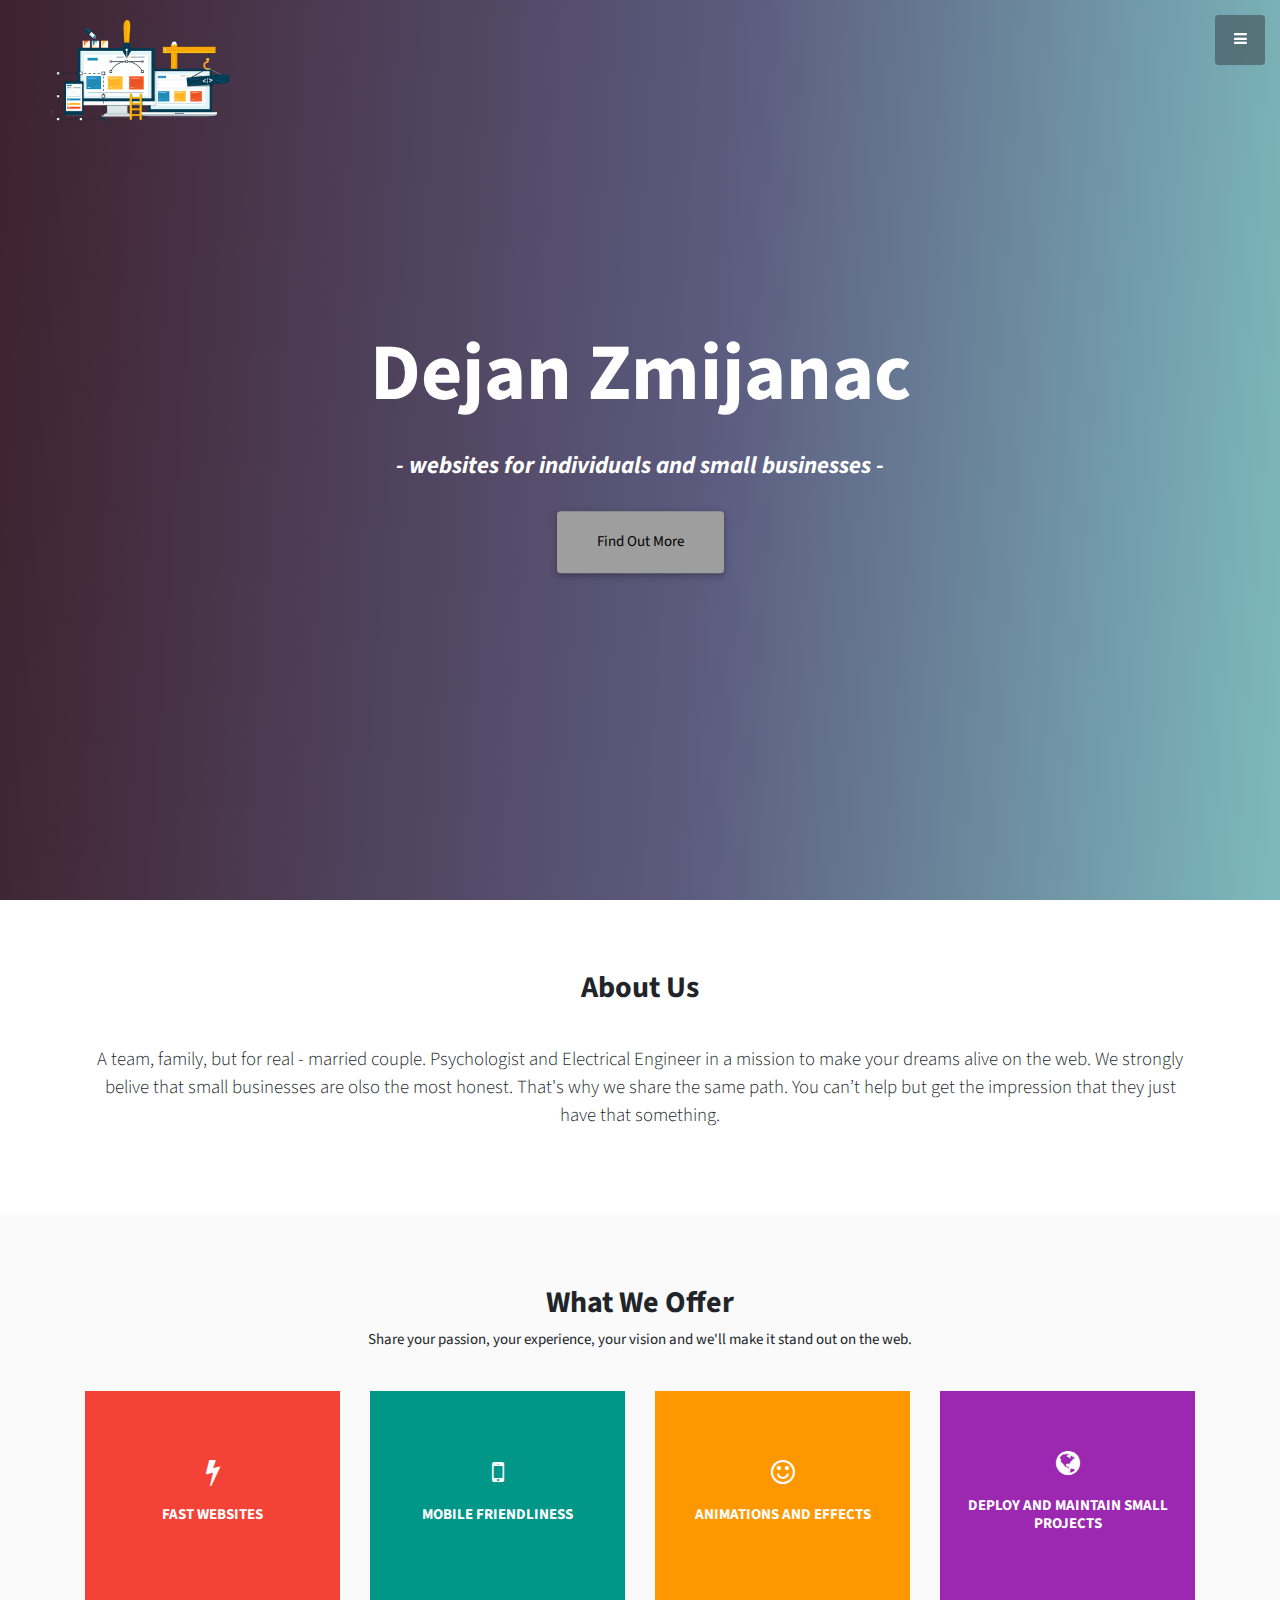
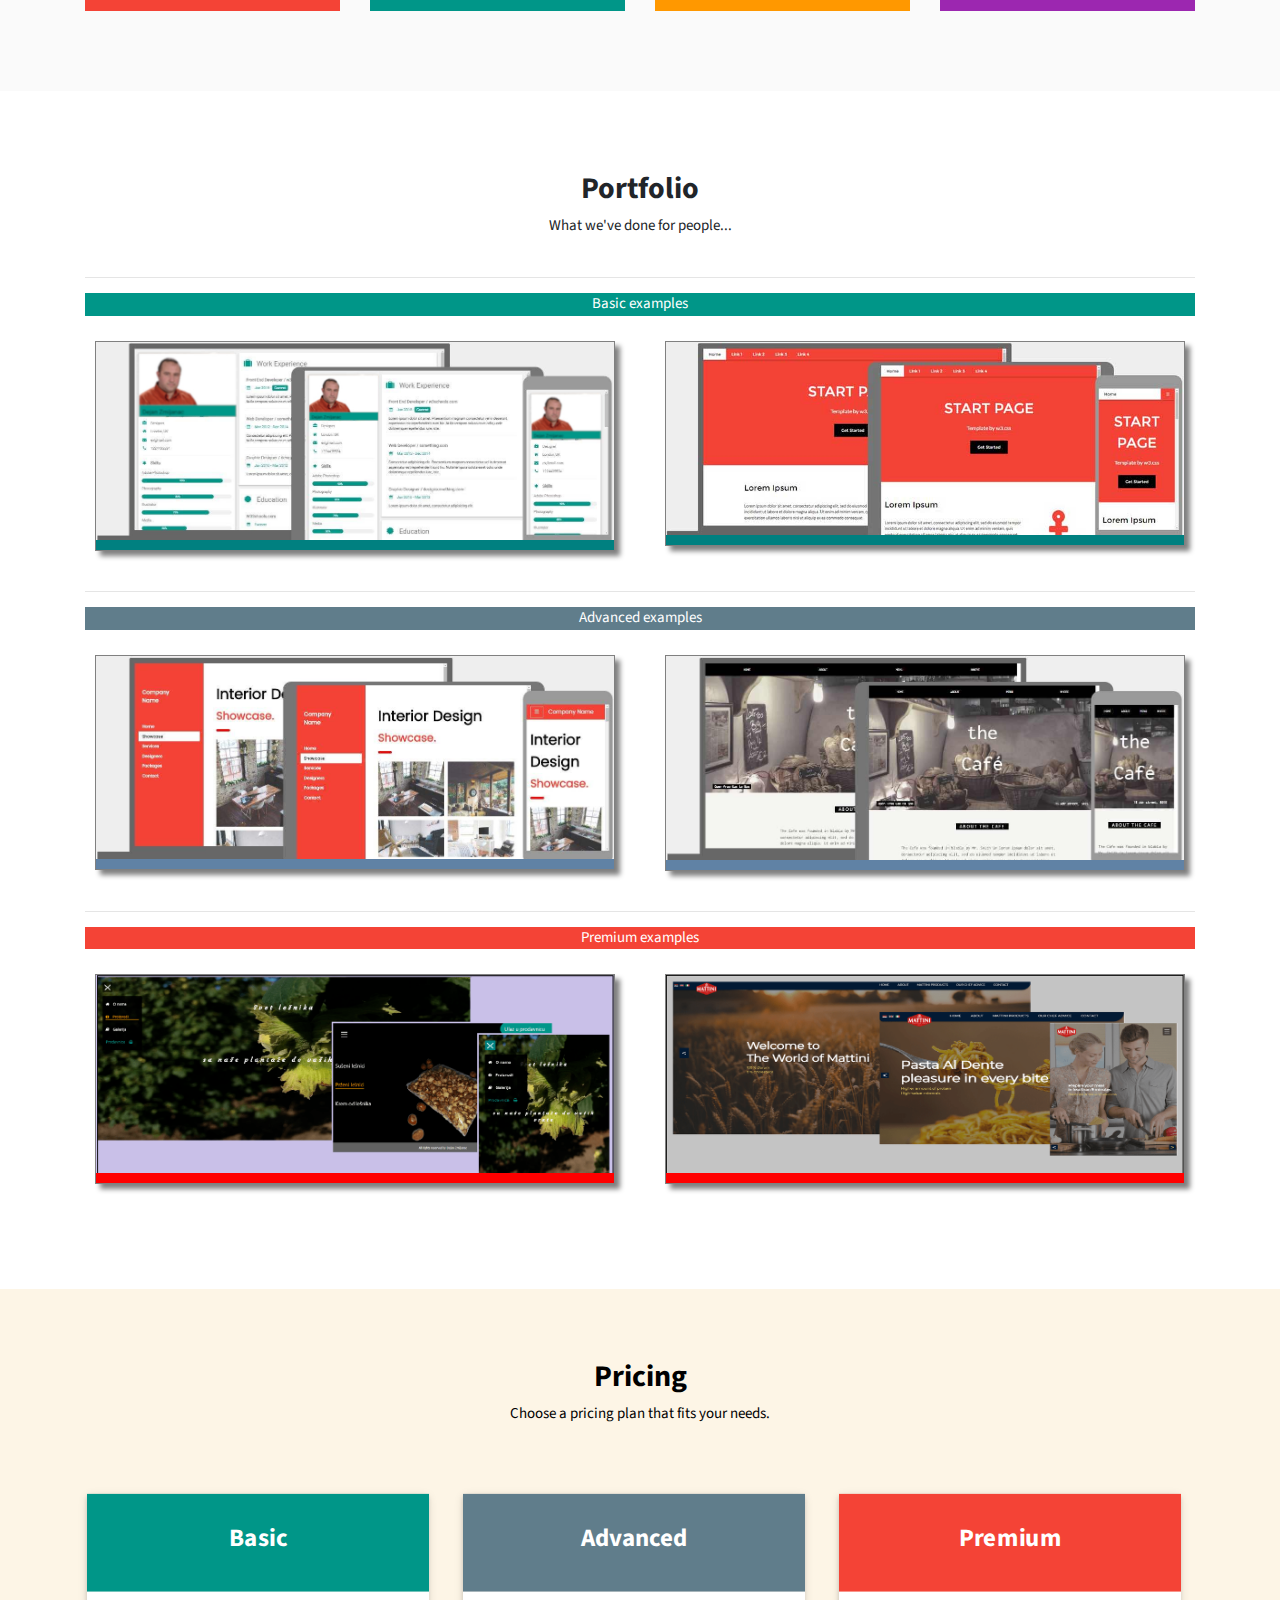
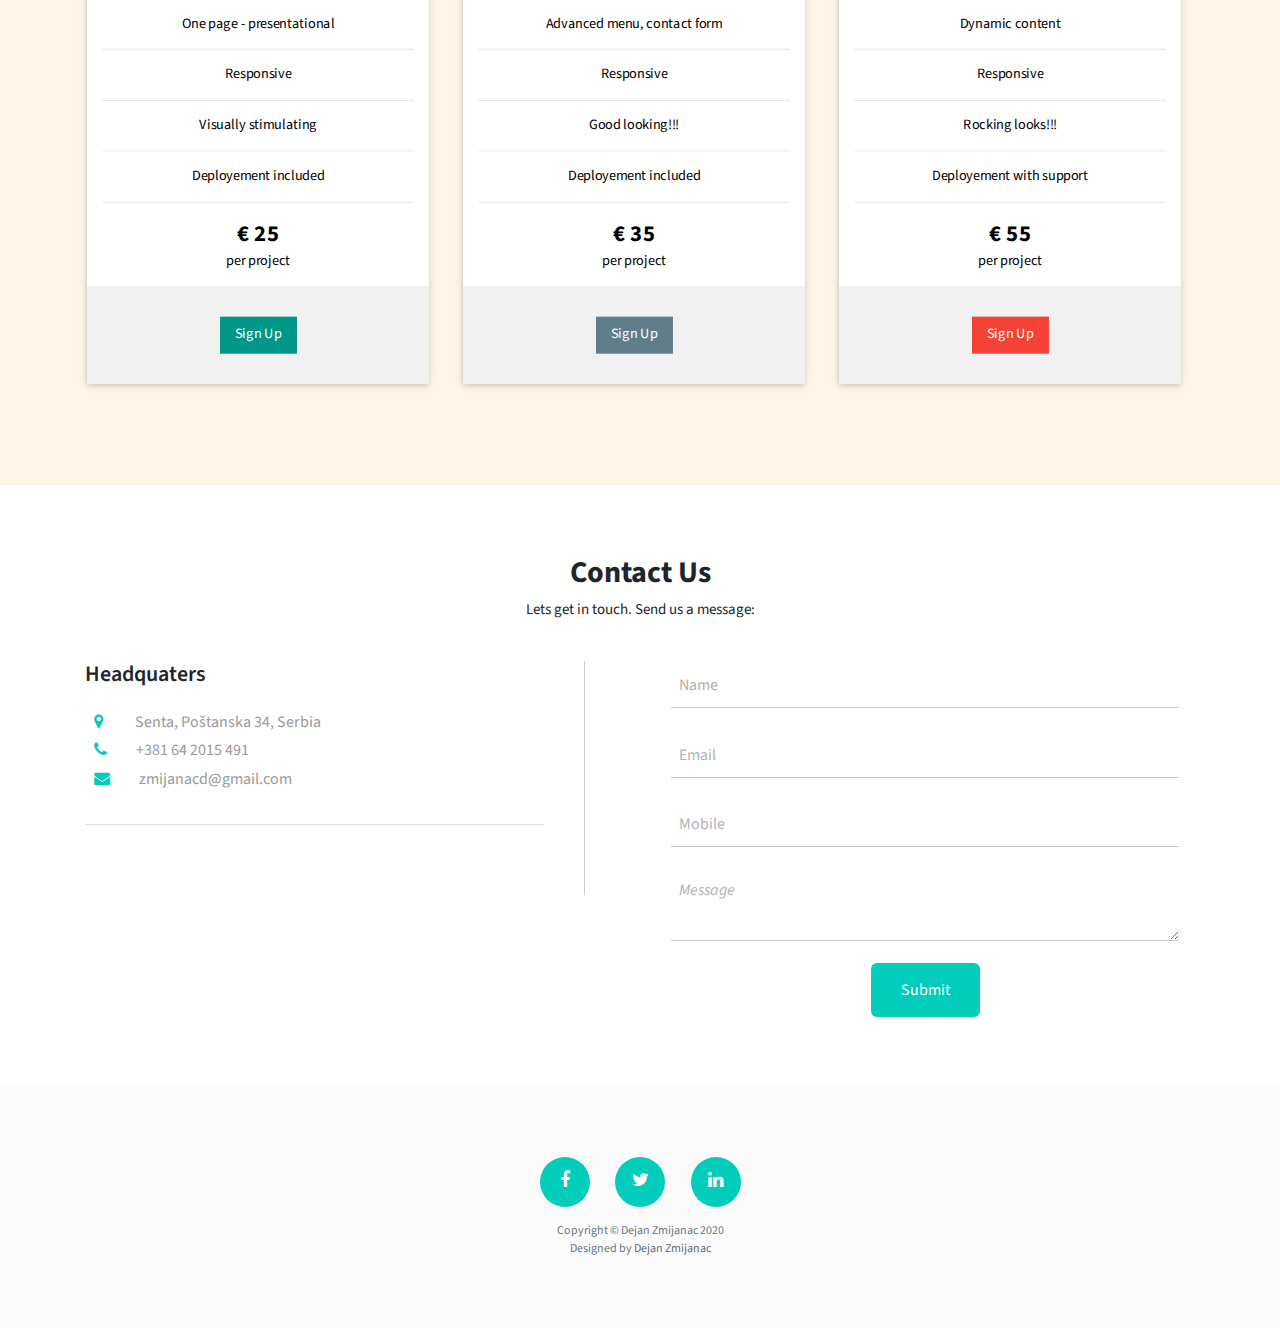
<file: index.html>
<!DOCTYPE html>
<html lang="en-US">

<head>
  <meta charset="UTF-8">
  <meta name="viewport" content="width=device-width, initial-scale=1, shrink-to-fit=no">
  <meta name="description" content="portfolio">
  <meta name="author" content="Zmijanac team">
  <meta name="keywords" content="zmijanac, web design, websites for individuals small, business, fast, responsive, mobile friendly, bootstrap">
  <link rel="icon" type="image/png" href="images/favicon-32x32.png" sizes="32x32" />
  <link rel="icon" type="image/png" href="images/favicon-16x16.png" sizes="16x16" />
  <title>Zmijanac Web design</title>

  <!--stylesheet-->
  <link href="https://fonts.googleapis.com/css?family=Source+Sans+Pro:400,700,900" rel="stylesheet">
  <link href="https://maxcdn.bootstrapcdn.com/font-awesome/4.7.0/css/font-awesome.min.css" rel="stylesheet" type="text/css">
  <link rel="stylesheet" href="https://www.w3schools.com/w3css/4/w3.css">
  <link href="styles/styles.css" rel="stylesheet" type="text/css">
  <link href="styles/custom-responsive-styles.css" rel="stylesheet" type="text/css">

  <!--scripts-->
  <script type="text/javascript" src="scripts/jquery-3.2.1.min.js"></script>
  <script type="text/javascript" src="scripts/all-plugins.js"></script>
  <script type="text/javascript" src="scripts/plugins-activate.js"></script>
</head>

<body id="page-top">

  <!-- Logo -->
  <div class="logo" title="Zmijanac Web Design">
    <img src="images/logo.png" alt="logo image">
  </div>

  <!-- Navigation -->
  <a class="menu-toggle rounded" href="#">
    <i class="fa fa-bars"></i>
  </a>
  <!-- Sidebar -->
  <nav id="sidebar-wrapper">
    <ul class="sidebar-nav">
      <li class="sidebar-brand">
        <a class="smooth-scroll" href="#Header"></a>
      </li>
      <li class="sidebar-nav-item">
        <a class="smooth-scroll" href="#page-top">Home</a>
      </li>
      <li class="sidebar-nav-item">
        <a class="smooth-scroll" href="#About">About us</a>
      </li>
      <li class="sidebar-nav-item">
        <a class="smooth-scroll" href="#Services">Services</a>
      </li>
      <li class="sidebar-nav-item">
        <a class="smooth-scroll" href="#Portfolio">Portfolio</a>
      </li>
      <li class="sidebar-nav-item">
        <a class="smooth-scroll" href="#Pricing">Pricing</a>
      </li>
      <li class="sidebar-nav-item">
        <a class="smooth-scroll" href="#Contact">Contact</a>
      </li>
    </ul>
  </nav>

  <!-- Header Starts -->
  <section id="Banner" class="content-section">
    <div class="container content-wrap text-center">
      <h1>Dejan Zmijanac</h1>
        <h3>
          <em>- websites for individuals and small businesses -</em>
        </h3>
      <a class="btn btn-primary btn-xl smooth-scroll w3-gray w3-card w3-hover-teal w3-btn" href="#About">Find Out More</a>
    </div>
    <div class="overlay"></div>
  </section>
  <!-- Header Ends -->

  <!-- About Us -->
  <section id="About" class="content-section">
    <div class="container text-center">
      <div class="row">
        <div class="col-lg-12">
          <div class="block-heading">
            <h2>About Us</h2>
          </div>
          <p class="lead">A team, family, but for real - married couple. Psychologist and Electrical Engineer in a mission to make your dreams alive on the web. We strongly belive that small businesses are olso the most honest. That's why we share the same path. You can’t help but get the impression that they just have that something.</p>
        </div>
      </div>
    </div>
  </section>

  <!--What we offer-->
  <section id="Services" class="content-section text-center">
    <div class="container">
      <div class="block-heading">
        <h2>What We Offer</h2>
        <p>Share your passion, your experience, your vision and we'll make it stand out on the web.</p>
      </div>
      <div class="row">
        <div class="col-md-3 col-sm-6">
          <div class="service-box">
            <div class="service-icon w3-red">
              <div class="front-content">
                <i class="fa fa-bolt" aria-hidden="true"></i>
                <h3>Fast websites</h3>
              </div>
            </div>
            <div class="service-content">
              <h3>Fast websites</h3>
              <p>Nothing is worse than a slow website… nothing. Speed Matters.
                It is one of the most important steps to be considered as if your website does not load quickly.
                Slow speed undoubtedly affects your site ranking system.</p>
            </div>
          </div>
        </div>
        <div class="col-md-3 col-sm-6">
          <div class="service-box">
            <div class="service-icon w3-teal">
              <div class="front-content">
                <i class="fa fa-mobile"></i>
                <h3>Mobile Friendliness</h3>
              </div>
            </div>
            <div class="service-content">
              <h3>Mobile Friendliness</h3>
              <p>A responsive site that automatically resizes to fit the device accessibility and navigability,
                 including making it easy to tap menus.</p>
            </div>
          </div>
        </div>
        <div class="col-md-3 col-sm-6">
          <div class="service-box ">
            <div class="service-icon w3-orange">
              <div class="front-content">
                <i class="fa fa-smile-o" aria-hidden="true"></i>
                <h3>Animations and effects</h3>
              </div>
            </div>
            <div class="service-content">
              <h3>Create animations and effects</h3>
              <p>It’s up to us to make sure the application is attractive,
                visually-stimulating and we make sure every single visual element feels united,
                both aesthetically, and in purpose.</p>
            </div>
          </div>
        </div>
        <div class="col-md-3 col-sm-6">
          <div class="service-box">
            <div class="service-icon w3-purple">
              <div class="front-content">
                <i class="fa fa-globe"></i>
                <h3>Deploy and maintain small projects</h3>
              </div>
            </div>
            <div class="service-content">
              <h3>Deploy and maintain small projects</h3>
              <p>You, or we can buy a domain with a server space. Upload you website.
                If you want us to deploy your website free then we can find free website deploy company
                who can provide subdomain for your website.</p>
            </div>
          </div>
        </div>
      </div>
    </div>
  </section>

  <!--Portfolio-->
  <section id="Portfolio" class="content-section text-center">
    <div class="container">
      <div class="block-heading">
        <h2>Portfolio</h2>
        <p>What we've done for people...</p>
      </div>

        <hr>
        <div class="w3-center w3-teal">Basic examples</div>
        <!--basic row-->
        <div class="row">
          <!--1st basic portfolio-->
          <div class="portWrapper">
            <div class="portContainer">
              <img src="images/basic1.jpg" alt="The CV" class="portImage">
              <a href="https://the-cv.netlify.app/" target="_blank">
                <div class="portOverlay teal">
                  <div class="portText">
                    <h3>Basic</h3>
                    <p>Click to see...</p>
                  </div>
                </div>
              </a>
            </div>
          </div>
          <!--2nd basic portfolio-->
          <div class="portWrapper">
            <div class="portContainer">
              <img src="images/basic2.jpg" alt="Start Template" class="portImage">
              <a href="https://start-template.netlify.app/" target="_blank">
                <div class="portOverlay teal">
                  <div class="portText">
                    <h3>Basic</h3>
                    <p>Click to see...</p>
                  </div>
                </div>
              </a>
            </div>
          </div>
        </div>

        <hr>
        <div class="w3-center w3-blue-grey">Advanced examples</div>
        <!--advanced row-->
        <div class="row">
          <!--1st advanced portfolio-->
          <div class="portWrapper">
            <div class="portContainer">
              <img src="images/advanced1.jpg" alt="Interior Design" class="portImage">
              <a href="https://intdesign.netlify.app" target="_blank">
                <div class="portOverlay blue-grey">
                  <div class="portText">
                    <h3>Advanced</h3>
                    <p>Click to see...</p>
                  </div>
                </div>
              </a>
            </div>
          </div>
          <!--2nd advanced portfolio-->
          <div class="portWrapper">
            <div class="portContainer">
              <img src="images/advanced2.jpg" alt="The Cafe" class="portImage">
              <a href="https://the-cafe.netlify.app/" target="_blank">
                <div class="portOverlay blue-grey">
                  <div class="portText">
                    <h3>Advanced</h3>
                    <p>Click to see...</p>
                  </div>
                </div>
              </a>
            </div>
          </div>
        </div>

        <hr>
        <div class="w3-center w3-red">Premium examples</div>
        <!--premium row-->
        <div class="row">
          <!--1st premium portfolio-->
          <div class="portWrapper">
            <div class="portContainer">
              <img src="images/premium1.png" alt="premium" class="portImage">
              <a href="https://lesnici.netlify.app/" target="_blank">
                <div class="portOverlay red">
                  <div class="portText">
                    <h3>Premium</h3>
                    <p>Click to see...</p>
                  </div>
                </div>
              </a>
            </div>
          </div>
          <!--2nd premium portfolio-->
          <div class="portWrapper">
            <div class="portContainer">
              <img src="images/premium2.png" alt="Mattini" class="portImage">
              <a href="https://www.mattini.net/" target="_blank">
                <div class="portOverlay red">
                  <div class="portText">
                    <h3>Premium</h3>
                    <p>Click to see...</p>
                  </div>
                </div>
              </a>
            </div>
          </div>

        </div>
      </div>
    </div>
  </section>

  <!-- Pricing -->
  <section id="Pricing" class="content-section w3-sand">
    <div class="container">
      <div class="block-heading">
        <h2>Pricing</h2>
        <p>Choose a pricing plan that fits your needs.</p>
      </div>
      <div class="row">

        <!--1st Card Pricing-->
        <div class="flipCard part" style="padding: 16px 8px;">
              <section class="flipContainer">
                <!--both sides-->
                <div class="cards card1">
                  <!--front flip-->
                  <div class="frontFlip w3-card w3-center w3-hover-shadow zoom">
                    <div class="w3-container w3-teal" style="padding: 32px 0;">
                      <h3>Basic</h3>
                    </div>
                    <div class="w3-container w3-white">
                      <br>
                      <p>One page - presentational</p>
                      <hr>
                      <p>Responsive</p>
                      <hr>
                      <p>Visually stimulating</p>
                      <hr>
                      <p>Deployement included</p>
                      <hr>
                      <p><b class="w3-xlarge">€ 25</b>
                      <br>per project
                      </p>
                    </div>
                    <div class="w3-container w3-light-grey" style="padding: 32px 0;">
                      <button class="w3-button w3-teal" onclick="flip1()">Sign Up</button>
                    </div>
                  </div>
                  <!--back flip-->
                  <div class="backFlip w3-card w3-center w3-hover-shadow zoom">
                    <div class="w3-container w3-teal" style="padding: 32px 0;">
                      <div class="btn w3-teal w3-left" onclick="flip1()">
                        <p class="cool-link">flip back <i class="fa fa-undo" aria-hidden="true"></i></p>
                      </div>
                      <h3>Basic</h3>
                    </div>
                    <div class="w3-container w3-white">
                      <br>
                      <p class="w3-center">Lets get in touch...</p>
                      <form id="baseform" class="w3-container" name="contact-basic-collection" action="contactsub.html" method="post" netlify>
                        <input id="someName1" class="w3-input" name="name" type="text" placeholder="Name" required>
                        <input class="w3-input" name="email" type="email" placeholder="Email" required>
                        <input class="w3-input" name="mobile" type="tel" placeholder="Mobile">
                        <textarea class="w3-input" name="message" type="text" placeholder="Message"></textarea>
                        <br>
                      </form>
                    </div>
                    <div class="w3-container w3-light-grey" style="padding: 32px 0;">
                      <button type="submit" form="baseform" class="w3-button w3-teal" onclick="cacheName1()">Submit</button>
                    </div>
                  </div>

                </div>
              </section>

        </div>

        <!--2nd Card Pricing-->
        <div class="flipCard part" style="padding: 16px 8px;">
                  <section class="flipContainer">
                    <!--both sides-->
                    <div class="cards card2">
                      <!--front flip-->
                      <div class="frontFlip w3-card w3-center w3-hover-shadow zoom">
                        <div class="w3-container w3-blue-grey" style="padding: 32px 0;">
                          <h3>Advanced</h3>
                        </div>
                        <div class="w3-container w3-white">
                          <br>
                          <p>Advanced menu, contact form</p>
                          <hr>
                          <p>Responsive</p>
                          <hr>
                          <p>Good looking!!!</p>
                          <hr>
                          <p>Deployement included</p>
                          <hr>
                          <p><b class="w3-xlarge">€ 35</b>
                          <br>per project
                          </p>
                        </div>
                        <div class="w3-container w3-light-grey" style="padding: 32px 0;">
                          <button class="w3-button w3-blue-grey" onclick="flip2()">Sign Up</button>
                        </div>
                      </div>
                      <!--back flip-->
                      <div class="backFlip w3-card w3-center w3-hover-shadow zoom">
                        <div class="w3-container w3-blue-grey" style="padding: 32px 0;">
                          <div class="btn w3-blue-grey w3-left" onclick="flip2()">
                            <p class="cool-link">flip back <i class="fa fa-undo" aria-hidden="true"></i></p>
                          </div>
                          <h3>Advanced</h3>
                        </div>
                        <div class="w3-container w3-white">
                          <br>
                          <p class="w3-center">Lets get in touch...</p>
                          <form id="advanceform" class="w3-container" name="contact-advance-collection" action="contactsub.html" method="post" netlify>
                            <input id="someName2" class="w3-input" name="name" type="text" placeholder="Name" required>
                            <input class="w3-input" name="email" type="email" placeholder="Email" required>
                            <input class="w3-input" name="mobile" type="tel" placeholder="Mobile">
                            <textarea class="w3-input" name="message" type="text" placeholder="Message"></textarea>
                            <br>
                          </form>
                        </div>
                        <div class="w3-container w3-light-grey" style="padding: 32px 0;">
                          <button type="submit" form="advanceform" class="w3-button w3-blue-grey" onclick="cacheName2()">Submit</button>
                        </div>
                      </div>

                    </div>
                  </section>
                </div>

        <!--3rd Card Pricing-->
        <div class="flipCard part" style="padding: 16px 8px;">
              <section class="flipContainer">
                <!--both sides-->
                <div class="cards card4">
                  <!--front flip-->
                  <div class="frontFlip w3-card w3-center w3-hover-shadow zoom">
                    <div class="w3-container w3-red" style="padding: 32px 0;">
                      <h3>Premium</h3>
                    </div>
                    <div class="w3-container w3-white">
                      <br>
                      <p>Dynamic content</p>
                      <hr>
                      <p>Responsive</p>
                      <hr>
                      <p>Rocking looks!!!</p>
                      <hr>
                      <p>Deployement with support</p>
                      <hr>
                      <p><b class="w3-xlarge">€ 55</b>
                      <br>per project
                      </p>
                    </div>
                    <div class="w3-container w3-light-grey" style="padding: 32px 0;">
                      <button class="w3-button w3-red" onclick="flip4()">Sign Up</button>
                    </div>
                  </div>
                  <!--back flip-->
                  <div class="backFlip w3-card w3-center w3-hover-shadow zoom">
                    <div class="w3-container w3-red" style="padding: 32px 0;">
                      <div class="btn w3-red w3-left" onclick="flip4()">
                        <p class="cool-link">flip back <i class="fa fa-undo" aria-hidden="true"></i></p>
                      </div>
                      <h3>Premium</h3>
                    </div>
                    <div class="w3-container w3-white">
                      <br>
                      <p class="w3-center">Lets get in touch...</p>
                      <form id="premiumform" class="w3-container" name="contact-premium-collection" action="contactsub.html" method="post" netlify>
                        <input id="someName4" class="w3-input" name="name" type="text" placeholder="Name" required>
                        <input class="w3-input" name="email" type="email" placeholder="Email" required>
                        <input class="w3-input" name="mobile" type="tel" placeholder="Mobile">
                        <textarea class="w3-input" name="message" type="text" placeholder="Message"></textarea>
                        <br>
                      </form>
                    </div>
                    <div class="w3-container w3-light-grey" style="padding: 32px 0;">
                      <button type="submit" form="premiumform" class="w3-button w3-red" onclick="cacheName4()">Submit</button>
                    </div>
                  </div>

                </div>
              </section>
            </div>
        <!--End of 3rd Card Pricing-->
      </div>
    </div>
  </section>

  <!--Contacts-->
  <section id="Contact" class="content-section">
    <div class="container">
      <div class="block-heading">
        <h2>Contact Us</h2>
        <p>Lets get in touch. Send us a message:</p>
      </div>
      <div class="row">
        <div class="col-sm-12 col-md-6 col-lg-6">
          <div class="contact-wrapper">
            <div class="address-block border-bottom">
              <h3 class="add-title">Headquaters</h3>
              <div class="c-detail">
                <span class="c-icon"><i class="fa fa-map-marker" aria-hidden="true"></i></span><span class="c-info">&nbsp;Senta, Poštanska 34, Serbia</span>
              </div>
              <div class="c-detail">
                <span class="c-icon"><i class="fa fa-phone" aria-hidden="true"></i></span><span class="c-info">+381 64 2015 491</span>
              </div>
              <div class="c-detail">
                <span class="c-icon"><i class="fa fa-envelope" aria-hidden="true"></i></span><span class="c-info">zmijanacd@gmail.com</span>
              </div>
            </div>

          </div>
        </div>
        <div class="col-sm-12 col-md-6 col-lg-6">

            <form class="w3-container" name="contact-collection" action="contactsub.html" method="post" netlify>
              <input id="someName" class="w3-input" name="name" type="text" placeholder="Name" required><br>
              <input class="w3-input" name="email" type="email" placeholder="Email" required><br>
              <input class="w3-input" name="mobile" type="tel" placeholder="Mobile"><br>
              <textarea class="w3-input" name="message" type="text" placeholder="Message"></textarea><br>
              <div class="submit-btn">
                <button type="submit" onclick="cacheName()">Submit</button>
              </div>
            </form>

          </div>
      </div>
    </div>
  </section>

  <!--Footer-->
  <footer class="footer text-center">
    <div class="container">
      <ul class="list-inline">
        <li class="list-inline-item">
          <a class="social-link rounded-circle text-white mr-3" href="javascript:void(0)">
              <i class="fa fa-facebook" aria-hidden="true"></i>
            </a>
        </li>
        <li class="list-inline-item">
          <a class="social-link rounded-circle text-white mr-3" href="javascript:void(0)">
              <i class="fa fa-twitter" aria-hidden="true"></i>
            </a>
        </li>
        <li class="list-inline-item">
          <a class="social-link rounded-circle text-white" href="javascript:void(0)">
              <i class="fa fa-linkedin" aria-hidden="true"></i>
            </a>
        </li>
      </ul>
      <p class="text-muted small mb-0">Copyright © Dejan Zmijanac 2020</p>
      <p class="text-muted small mb-0">Designed by <a href="index.html">Dejan Zmijanac</a></p>
    </div>
  </footer>

</body>

</html>
</file>
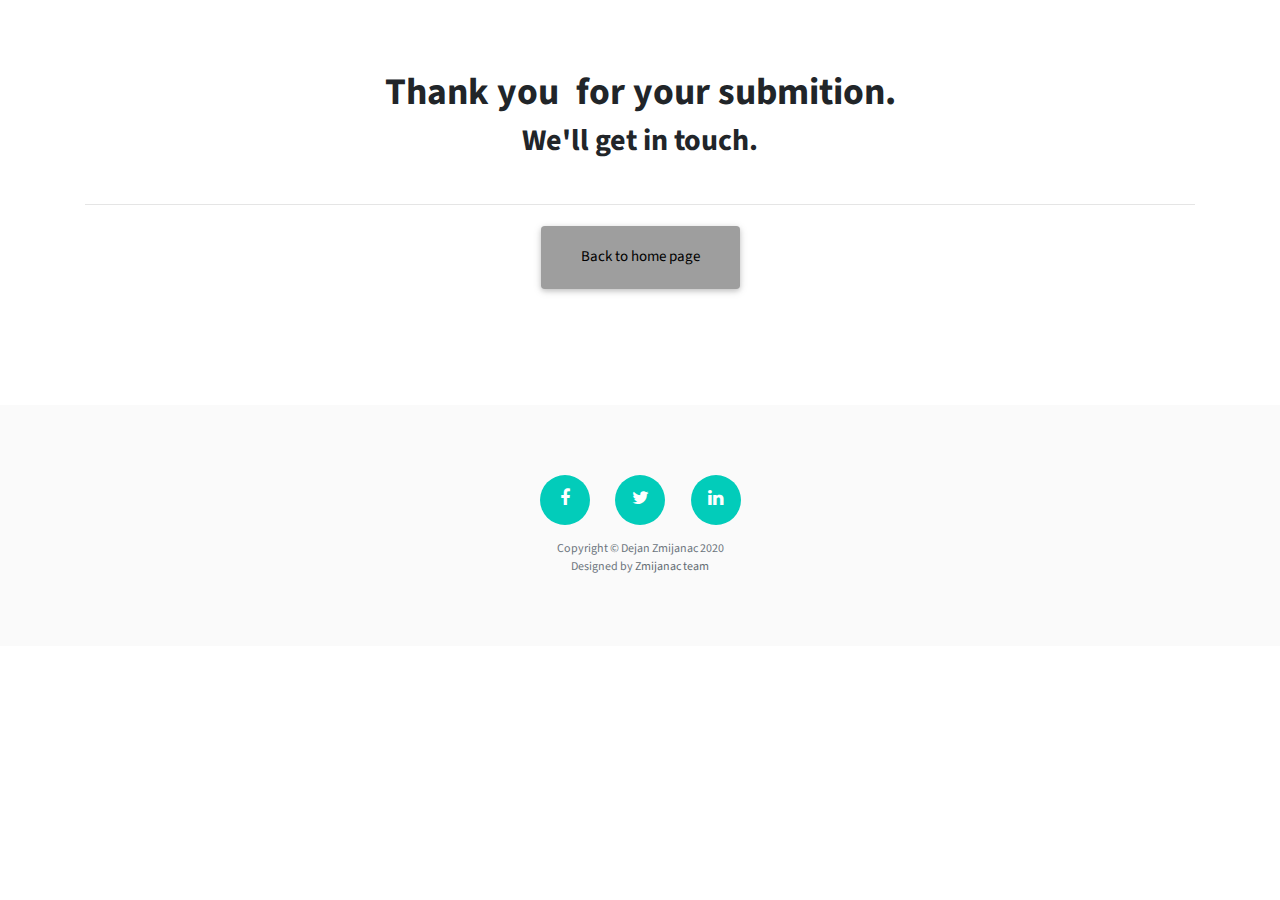
<file: contactsub.html>
<!DOCTYPE html>
<html lang="en">

<head>
  <meta charset="UTF-8">
  <meta name="viewport" content="width=device-width, initial-scale=1, shrink-to-fit=no">
  <meta name="description" content="portfolio">
  <meta name="author" content="Zmijanac's team">
  <meta name="keywords" content="presentation, portfolio, template, responsive, mobile friendly, bootstrap">
  <link rel="icon" type="image/png" href="images/favicon-32x32.png" sizes="32x32" />
  <link rel="icon" type="image/png" href="images/favicon-16x16.png" sizes="16x16" />
  <title>Zmijanac Web Design - thanks</title>
  <!--stylesheet-->
  <link href="styles/custom-responsive-styles.css" rel="stylesheet" type="text/css">

  <link href="https://fonts.googleapis.com/css?family=Source+Sans+Pro:400,700,900" rel="stylesheet">
  <link href="https://maxcdn.bootstrapcdn.com/font-awesome/4.7.0/css/font-awesome.min.css" rel="stylesheet" type="text/css">
  <link rel="stylesheet" href="https://www.w3schools.com/w3css/4/w3.css">
  <link href="styles/styles.css" rel="stylesheet" type="text/css">
  <link href="styles/custom-responsive-styles.css" rel="stylesheet" type="text/css">

  <!--scripts-->
  <script type="text/javascript" src="scripts/jquery-3.2.1.min.js"></script>
  <script type="text/javascript" src="scripts/all-plugins.js"></script>
  <script type="text/javascript" src="scripts/plugins-activate.js"></script>
</head>

<body id="page-top">

<!-- Thanks -->
  <section id="Contact" class="content-section">
    <div class="container">
      <div class="block-heading w3-animate-opacity">
        <h1>Thank you <i id="tnx" style="color:black;"></i><span>  </span> for your submition.</h1>
        <h2>We'll get in touch.</h2>
        <br>
        <hr>
        <div class="btn">
          <input type="button" class="borderless btn btn-primary btn-xl smooth-scroll w3-gray w3-card w3-hover-teal w3-btn" onclick="location.href='index.html';" value="Back to home page" />
        </div>
      </div>
    </div>
  </section>

  <footer class="footer text-center">
    <div class="container">
      <ul class="list-inline">
        <li class="list-inline-item">
          <a class="social-link rounded-circle text-white mr-3" href="javascript:void(0)">
              <i class="fa fa-facebook" aria-hidden="true"></i>
            </a>
        </li>
        <li class="list-inline-item">
          <a class="social-link rounded-circle text-white mr-3" href="javascript:void(0)">
              <i class="fa fa-twitter" aria-hidden="true"></i>
            </a>
        </li>
        <li class="list-inline-item">
          <a class="social-link rounded-circle text-white" href="javascript:void(0)">
              <i class="fa fa-linkedin" aria-hidden="true"></i>
            </a>
        </li>
      </ul>
      <p class="text-muted small mb-0">Copyright © Dejan Zmijanac 2020</p>
      <p class="text-muted small mb-0">Designed by <a href="https://www.position2.com/" target="_balnk">Zmijanac team</p>
    </div>
  </footer>

  <script src="scripts/script.js"></script>

</body>

</html>
</file>
<file: styles/custom-responsive-styles.css>
body {
  box-sizing: border-box;
}

/* Header */
#Banner {
  background: linear-gradient(274deg, #7dbabd, #5c5c80 44%, #3e212e);
}

/* Content-section */
.content-section {
  padding-top: 70px;
  padding-bottom: 70px;
}

/* Price FlipCards */
/* zoom cards */
.zoom {
  transition: transform .2s;
  transform: scale(0.95);
}
.zoom:hover {
  transform: scale(1);
}
.flipContainer {
  position:relative;
}
.flipCard .cards {
  -webkit-transition: -webkit-transform 1s;
  -moz-transition: -moz-transform 1s;
  -o-transition: -o-transform 1s;
  transition: transform 1s;
  -webkit-transform-style: preserve-3d;
  -moz-transform-style: preserve-3d;
  -o-transform-style: preserve-3d;
  transform-style: preserve-3d;
  -webkit-transform-origin: 50% 50%;
}
.flipCard .cards .frontFlip {
  width:100%;
  position: absolute;
  -webkit-backface-visibility: hidden;
  -moz-backface-visibility: hidden;
  -o-backface-visibility: hidden;
  backface-visibility: hidden;
}
.flipCard .cards .backFlip {
  width:100%;
  position: absolute;
  -webkit-backface-visibility: hidden;
  -moz-backface-visibility: hidden;
  -o-backface-visibility: hidden;
  backface-visibility: hidden;
  -webkit-transform: rotateY( 180deg );
  -moz-transform: rotateY( 180deg );
  -o-transform: rotateY( 180deg );
  transform: rotateY( 180deg );
}
.flipCard .cards.flipped {
  -webkit-transform: rotateY( 180deg );
  -moz-transform: rotateY( 180deg );
  -o-transform: rotateY( 180deg );
  transform: rotateY( 180deg );
}
/* flip back underline animations */
.cool-link {
  display: inline-block;
  color:white;
  text-decoration: none;
}
.cool-link::after {
  content: '';
  display: block;
  width: 0;
  height: 2px;
  background: orange;
  transition: width .3s;
}
.cool-link:hover::after {
  width: 100%;
  transition: width .3s;
}

/* Portfolio */
.portContainer {
  position: relative;
  border: 1px solid gray;
  box-shadow: 5px 5px 5px gray;
}
.portImage {
  display: block;
  width: 100%;
  height: auto;
}
.portOverlay {
  position: absolute;
  bottom: 0;
  left: 0;
  right: 0;
  background: rgb(0, 0, 0);
  background: rgba(0, 0, 0, 0.5); /* Black see-through */
  overflow: hidden;
  width: 100%;
  height: 0;
  transition: .5s ease;
}
.teal {
  border-bottom: 10px solid teal;
}
.red {
  border-bottom: 10px solid red;
}
.blue-grey {
  border-bottom: 10px solid #6082a5;
}
.black {
  border-bottom: 10px solid black;
}
.portContainer:hover .portOverlay {
  height: 100%;
}
.portText {
  color: white;
  font-size: 20px;
  position: absolute;
  top: 50%;
  left: 50%;
  -webkit-transform: translate(-50%, -50%);
  -ms-transform: translate(-50%, -50%);
  transform: translate(-50%, -50%);
  text-align: center;
  opacity:1;
}

/* Contact Form*/
form input {
  font-size: 20px;
  font-family: inherit;
  color: #4a4a49;
}
form textarea {
  font-size: 18px;
  font-family: inherit;
  font-style: italic;
  color: #4a4a49;
}
::placeholder {
  font-size: 16px;
  color: grey;
  opacity: .6;
}
.btn-primary {
  border:none;
}

/* Footer */
footer.footer .social-link {
  height: 50px;
  width: 50px;
  font-size: 18px;
}

/* Clearfix */
.row::after, section::after {
  content: "";
  clear: both;
  display: table;
}

/*Extra small devices (portrait phones, less than 576px)*/
@media (max-width: 575px) {

  /* Logo Image */
  .logo {
    font-size: 40px;
  }
  .logo img {
    width:140px;
    transition: width 1s;
  }
  .logo img:hover{
    width:310px;
  }

/* Header */
  #Banner .content-wrap h1 {
    font-size: 36px;
  }
  #Banner .content-wrap h3 {
    font-size: 20px;
  }
  .btn-xl {
    padding: 15px 30px;
  }
  .content-section-heading h2 {
    font-size: 30px;
  }

  /*flipcard */
  #Pricing .container .row .part {
    width: 80%;
    margin: auto;
  }
  .flipCard {
    height:530px;
  }

  /* Portfolio */
  .portWrapper {
    display:inline-block;
    padding: 15px;
    width:100%;
  }

  /* Contact */
  #Contact .contact-wrapper {
    border-right: none;
    margin-right: 0;
    padding: 0;
  }
  #Contact .contact-wrapper span {
    font-size: 18px;
  }
  #Contact .address-block.border-bottom {
    margin-bottom: 40px;
    padding: 0 15px 30px;
  }

}

/*Small devices (landscape phones, 576px and up)*/
@media (min-width: 576px) and (max-width: 767px) {

  /* Logo Image */
  .logo i {
    font-size: 40px;
  }
  .logo img {
    width:140px;
    transition: width 1s;
  }
  .logo img:hover{
    width:310px;
  }

 /* Header */
  #Banner .content-wrap h1 {
    font-size: 36px;
  }
  #Banner .content-wrap h3 {
    font-size: 20px;
  }
  .btn-xl {
    padding: 15px 30px;
  }
  .content-section-heading h2 {
    font-size: 30px;
  }

  /*flipcard */
  #Pricing .container .row .part {
    width: 50%;
  }
  .flipCard {
    height:520px;
  }

  /* Portfolio */
  .portWrapper {
    display:inline-block;
    padding: 15px;
    width:100%;
  }

  /* Contact */
  #Contact .contact-wrapper {
    border-right: none;
    margin-right: 0;
    padding: 0;
  }
  #Contact .contact-wrapper span {
    font-size: 18px;
  }
  #Contact .address-block.border-bottom {
    margin-bottom: 40px;
    padding: 0 15px 30px;
  }

}
/*Medium devices (tablets, 768px and up)*/
@media (min-width: 768px) and (max-width: 991px) {

  /* Logo Image */
  .logo img {
    width:150px;
    transition: width 1s;
  }
  .logo img:hover{
    width:350px;
  }

  /* Header */
  #Banner .content-wrap h1 {
    font-size: 40px;
  }
  #Banner .content-wrap h3 {
    font-size: 24px;
  }
  .btn-xl {
    padding: 20px 30px;
  }
  .content-section-heading h2 {
    font-size: 30px;
  }
  .content-section {
    display:block;
    padding-top: 70px;
    padding-bottom: 70px;
  }

  /* About */
  #Services .service-box .service-content h3 {
    display:none;
  }
  #Services .service-box .service-content p {
    font-size: 12px;
  }

  /*flipcard */
  #Pricing .container .row .part {
    width: 33%;
  }
  .flipCard {
    height:550px;
  }

  /* Portfolio */
  .portWrapper {
    display:inline-block;
    padding: 15px;
    width:50%;
  }

  /* Contact */
  #Contact .contact-wrapper span {
    font-size: 16px;
  }
  #Contact .c-icon {
    margin-right: 10px;
  }

}

/*Large devices (desktops, 992px and up)*/
@media (min-width: 992px) and (max-width: 1199px) {

  /* Logo image */
  .logo img {
    width:180px;
    transition: width 1s;
  }
  .logo img:hover{
    width:440px;
  }

  /* Header */
  #Banner .content-wrap h1 {
    font-size: 40px;
  }
  #Banner .content-wrap h3 {
    font-size: 24px;
  }
  .btn-xl {
    padding: 20px 30px;
  }
  .content-section-heading h2 {
    font-size: 30px;
  }

  /*Flipcard */
  #Pricing .container .row .part {
    width: 33%;
  }
  .flipCard {
    height:550px;
  }

  /* Portfolio */
  .portWrapper {
    padding: 15px;
    width:50%;
  }

  /* Contact */
  #Contact .contact-wrapper span {
    font-size: 16px;
  }
  #Contact .c-icon {
    margin-right: 10px;
  }

}

/*Extra large devices (large desktops, 1200px and up) */
@media (min-width: 1200px) {

  /* Logo Image */
  .logo img {
    width:180px;
    transition: width 1s;
  }
  .logo img:hover{
    width:440px;
  }

  /* Flipcard */
  #Pricing .container .row .part {
    width: 33%;
  }
  .flipCard {
    height:550px;
  }

  /* Portfolio */
  .portWrapper {
    padding: 25px;
    width:50%;
  }

}
</file>
